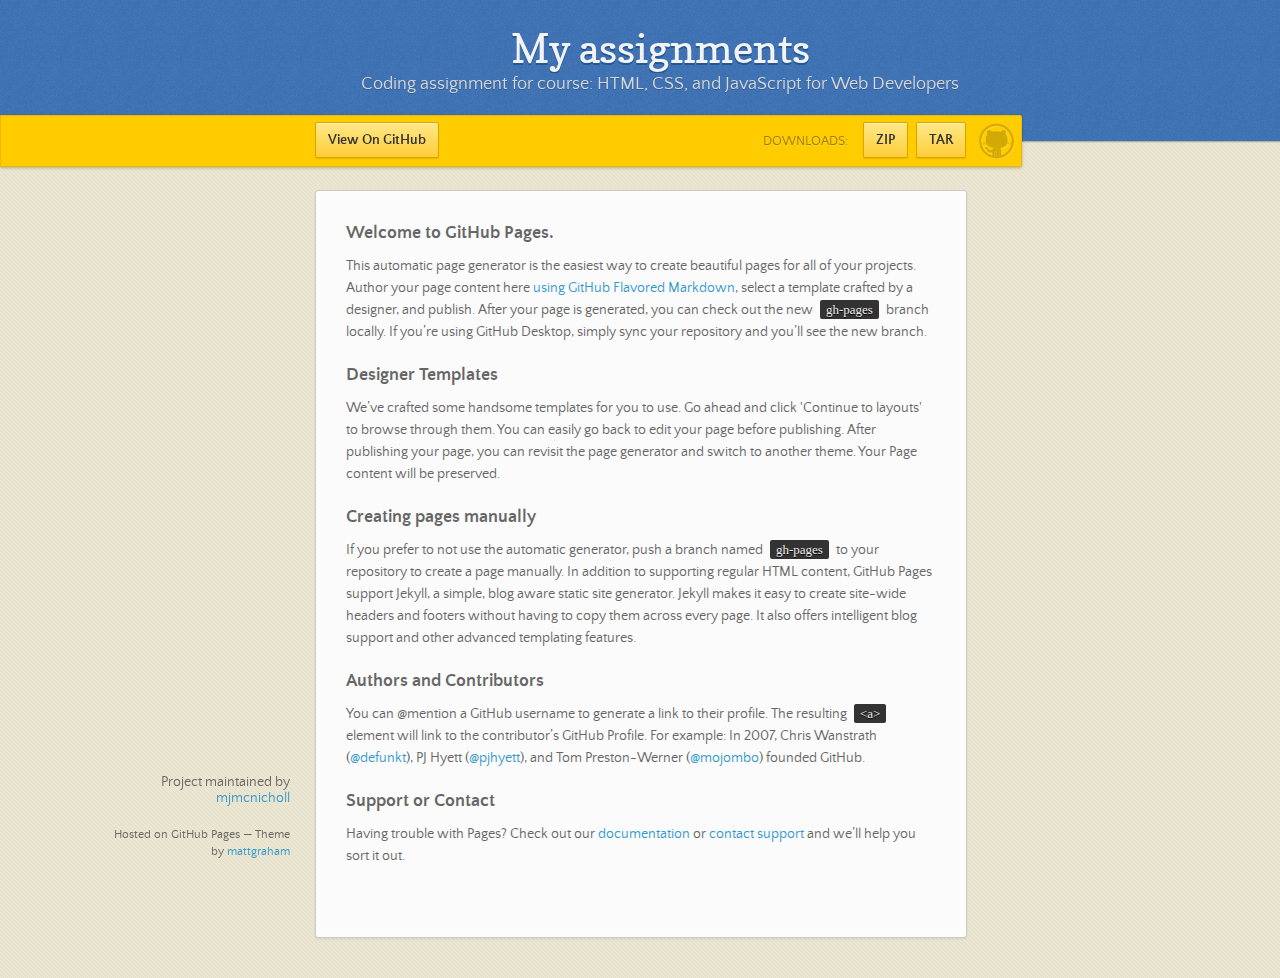
<file: index.html>
<!doctype html>
<html>
  <head>
    <meta charset="utf-8">
    <meta http-equiv="X-UA-Compatible" content="chrome=1">
    <title>My assignments by mjmcnicholl</title>
    <link rel="stylesheet" href="stylesheets/styles.css">
    <link rel="stylesheet" href="stylesheets/github-dark.css">
    <script src="https://ajax.googleapis.com/ajax/libs/jquery/1.7.1/jquery.min.js"></script>
    <script src="javascripts/main.js"></script>
    <!--[if lt IE 9]>
      <script src="//html5shiv.googlecode.com/svn/trunk/html5.js"></script>
    <![endif]-->
    <meta name="viewport" content="width=device-width, initial-scale=1, user-scalable=no">

  </head>
  <body>

      <header>
        <h1>My assignments</h1>
        <p>Coding assignment for course: HTML, CSS, and JavaScript for Web Developers</p>
      </header>

      <div id="banner">
        <span id="logo"></span>

        <a href="https://github.com/mjmcnicholl/My_Assignments" class="button fork"><strong>View On GitHub</strong></a>
        <div class="downloads">
          <span>Downloads:</span>
          <ul>
            <li><a href="https://github.com/mjmcnicholl/My_Assignments/zipball/master" class="button">ZIP</a></li>
            <li><a href="https://github.com/mjmcnicholl/My_Assignments/tarball/master" class="button">TAR</a></li>
          </ul>
        </div>
      </div><!-- end banner -->

    <div class="wrapper">
      <nav>
        <ul></ul>
      </nav>
      <section>
        <h3>
<a id="welcome-to-github-pages" class="anchor" href="#welcome-to-github-pages" aria-hidden="true"><span aria-hidden="true" class="octicon octicon-link"></span></a>Welcome to GitHub Pages.</h3>

<p>This automatic page generator is the easiest way to create beautiful pages for all of your projects. Author your page content here <a href="https://guides.github.com/features/mastering-markdown/">using GitHub Flavored Markdown</a>, select a template crafted by a designer, and publish. After your page is generated, you can check out the new <code>gh-pages</code> branch locally. If you’re using GitHub Desktop, simply sync your repository and you’ll see the new branch.</p>

<h3>
<a id="designer-templates" class="anchor" href="#designer-templates" aria-hidden="true"><span aria-hidden="true" class="octicon octicon-link"></span></a>Designer Templates</h3>

<p>We’ve crafted some handsome templates for you to use. Go ahead and click 'Continue to layouts' to browse through them. You can easily go back to edit your page before publishing. After publishing your page, you can revisit the page generator and switch to another theme. Your Page content will be preserved.</p>

<h3>
<a id="creating-pages-manually" class="anchor" href="#creating-pages-manually" aria-hidden="true"><span aria-hidden="true" class="octicon octicon-link"></span></a>Creating pages manually</h3>

<p>If you prefer to not use the automatic generator, push a branch named <code>gh-pages</code> to your repository to create a page manually. In addition to supporting regular HTML content, GitHub Pages support Jekyll, a simple, blog aware static site generator. Jekyll makes it easy to create site-wide headers and footers without having to copy them across every page. It also offers intelligent blog support and other advanced templating features.</p>

<h3>
<a id="authors-and-contributors" class="anchor" href="#authors-and-contributors" aria-hidden="true"><span aria-hidden="true" class="octicon octicon-link"></span></a>Authors and Contributors</h3>

<p>You can @mention a GitHub username to generate a link to their profile. The resulting <code>&lt;a&gt;</code> element will link to the contributor’s GitHub Profile. For example: In 2007, Chris Wanstrath (<a href="https://github.com/defunkt" class="user-mention">@defunkt</a>), PJ Hyett (<a href="https://github.com/pjhyett" class="user-mention">@pjhyett</a>), and Tom Preston-Werner (<a href="https://github.com/mojombo" class="user-mention">@mojombo</a>) founded GitHub.</p>

<h3>
<a id="support-or-contact" class="anchor" href="#support-or-contact" aria-hidden="true"><span aria-hidden="true" class="octicon octicon-link"></span></a>Support or Contact</h3>

<p>Having trouble with Pages? Check out our <a href="https://help.github.com/pages">documentation</a> or <a href="https://github.com/contact">contact support</a> and we’ll help you sort it out.</p>
      </section>
      <footer>
        <p>Project maintained by <a href="https://github.com/mjmcnicholl">mjmcnicholl</a></p>
        <p><small>Hosted on GitHub Pages &mdash; Theme by <a href="https://twitter.com/michigangraham">mattgraham</a></small></p>
      </footer>
    </div>
    <!--[if !IE]><script>fixScale(document);</script><![endif]-->
    
  </body>
</html>
</file>
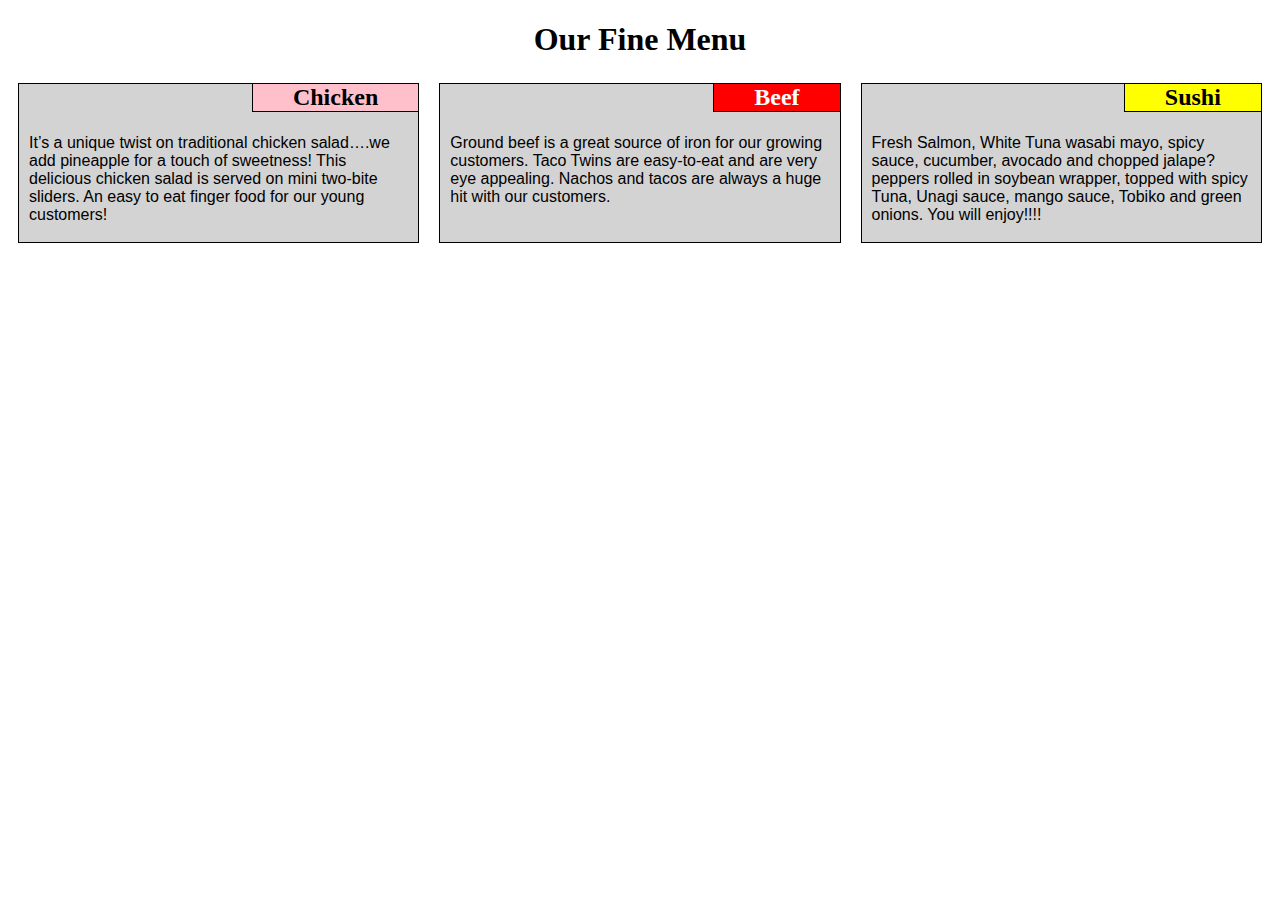
<file: mod2_assignment/index.html>
<!DOCTYPE html>
<html>

<head>
<meta charset="utf-8">
<meta name="viewport" content="width=device-width, initial-scale=1">
<title>Responsive Layout</title>
<link rel="stylesheet" type="text/css" href="css/Assign_2_2.css">
</head>

<body>

<h1>Our Fine Menu</h1>

<div class="row">
    <div class="menu_section col-lg-4 col-md-6 col-sm-12">
        <div class="menu_box">
           <div class="menu_title chicken">
             Chicken
           </div>
            <p>
              It’s a unique twist on traditional chicken salad….we add
              pineapple for a touch of sweetness! This delicious chicken
              salad is served on mini two-bite sliders. An easy to eat
              finger food for our young customers!
            </p>
        </div>
    </div>
    <div class="menu_section col-lg-4 col-md-6 col-sm-12">
        <div class="menu_box">
           <div class="menu_title beef">
             Beef
           </div>
            <p>
              Ground beef is a great source of iron for our growing customers.
              Taco Twins are easy-to-eat and are very eye appealing. Nachos
              and tacos are always a huge hit with our customers.
            </p>
        </div>
    </div>
    <div class="menu_section col-lg-4 col-md-12 col-sm-12">
        <div class="menu_box">
           <div class="menu_title sushi">
             Sushi
           </div>
            <p>
              Fresh Salmon, White Tuna wasabi mayo, spicy sauce, cucumber,
              avocado and chopped jalape? peppers rolled in soybean wrapper,
              topped with spicy Tuna, Unagi sauce, mango sauce, Tobiko
              and green onions. You will enjoy!!!!
            </p>
        </div>

    </div>
</div>

</body>

</html>
</file>
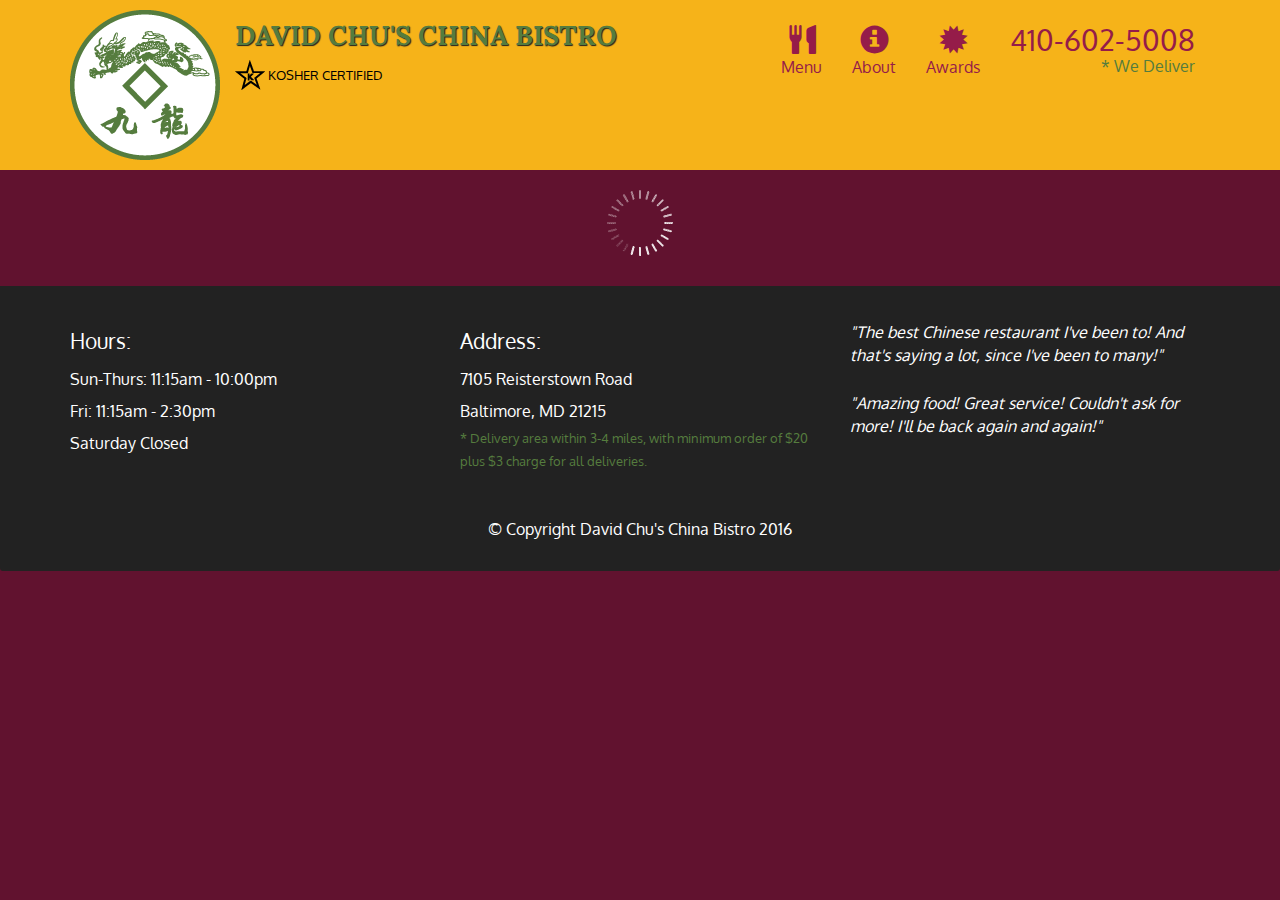
<file: mod5_assignment/index.html>
<!doctype html>
<html lang="en">
  <head>
    <meta charset="utf-8">
    <meta http-equiv="X-UA-Compatible" content="IE=edge">
    <meta name="viewport" content="width=device-width, initial-scale=1">
    <title>David Chu's China Bistro</title>
    <link rel="stylesheet" href="css/bootstrap.min.css">
    <link rel="stylesheet" href="css/styles.css">
    <link href='https://fonts.googleapis.com/css?family=Oxygen:400,300,700' rel='stylesheet' type='text/css'>
    <link href='https://fonts.googleapis.com/css?family=Lora' rel='stylesheet' type='text/css'>
  </head>
<body>
  <header>
    <nav id="header-nav" class="navbar navbar-default">
      <div class="container">
        <div class="navbar-header">
          <a href="index.html" class="pull-left visible-md visible-lg">
            <div id="logo-img" alt="Logo image"></div>
          </a>

          <div class="navbar-brand">
            <a href="index.html"><h1>David Chu's China Bistro</h1></a>
            <p>
              <img src="images/star-k-logo.png" alt="Kosher certification">
              <span>Kosher Certified</span>
            </p>
          </div>

          <button id="navbarToggle" type="button" class="navbar-toggle collapsed" data-toggle="collapse" data-target="#collapsable-nav" aria-expanded="false">
            <span class="sr-only">Toggle navigation</span>
            <span class="icon-bar"></span>
            <span class="icon-bar"></span>
            <span class="icon-bar"></span>
          </button>
        </div>
        
        <div id="collapsable-nav" class="collapse navbar-collapse">
           <ul id="nav-list" class="nav navbar-nav navbar-right">
            <li id="navHomeButton" class="visible-xs active">
              <a href="index.html">
                <span class="glyphicon glyphicon-home"></span> Home</a>
            </li>
            <li id="navMenuButton">
              <a href="#" onclick="$dc.loadMenuCategories();">
                <span class="glyphicon glyphicon-cutlery"></span><br class="hidden-xs"> Menu</a>
            </li>
            <li>
              <a href="#">
                <span class="glyphicon glyphicon-info-sign"></span><br class="hidden-xs"> About</a>
            </li>
            <li>
              <a href="#">
                <span class="glyphicon glyphicon-certificate"></span><br class="hidden-xs"> Awards</a>
            </li>
            <li id="phone" class="hidden-xs">
              <a href="tel:410-602-5008">
                <span>410-602-5008</span></a><div>* We Deliver</div>
            </li>
          </ul><!-- #nav-list -->
        </div><!-- .collapse .navbar-collapse -->
      </div><!-- .container -->
    </nav><!-- #header-nav -->
  </header>

  <div id="call-btn" class="visible-xs">
    <a class="btn" href="tel:410-602-5008">
    <span class="glyphicon glyphicon-earphone"></span>
    410-602-5008
    </a>
  </div>
  <div id="xs-deliver" class="text-center visible-xs">* We Deliver</div>

  <div id="main-content" class="container"></div>

  <footer class="panel-footer">
    <div class="container">
      <div class="row">
        <section id="hours" class="col-sm-4">
          <span>Hours:</span><br>
          Sun-Thurs: 11:15am - 10:00pm<br>
          Fri: 11:15am - 2:30pm<br>
          Saturday Closed
          <hr class="visible-xs">
        </section>
        <section id="address" class="col-sm-4">
          <span>Address:</span><br>
          7105 Reisterstown Road<br>
          Baltimore, MD 21215
          <p>* Delivery area within 3-4 miles, with minimum order of $20 plus $3 charge for all deliveries.</p>
          <hr class="visible-xs">
        </section>
        <section id="testimonials" class="col-sm-4">
          <p>"The best Chinese restaurant I've been to! And that's saying a lot, since I've been to many!"</p>
          <p>"Amazing food! Great service! Couldn't ask for more! I'll be back again and again!"</p>
        </section>
      </div>
      <div class="text-center">&copy; Copyright David Chu's China Bistro 2016</div>
    </div>
  </footer>

  <!-- jQuery (Bootstrap JS plugins depend on it) -->
  <script src="js/jquery-2.1.4.min.js"></script>
  <script src="js/bootstrap.min.js"></script>
  <script src="js/ajax-utils.js"></script>
  <script src="js/script.js"></script>
</body>
</html>
</file>
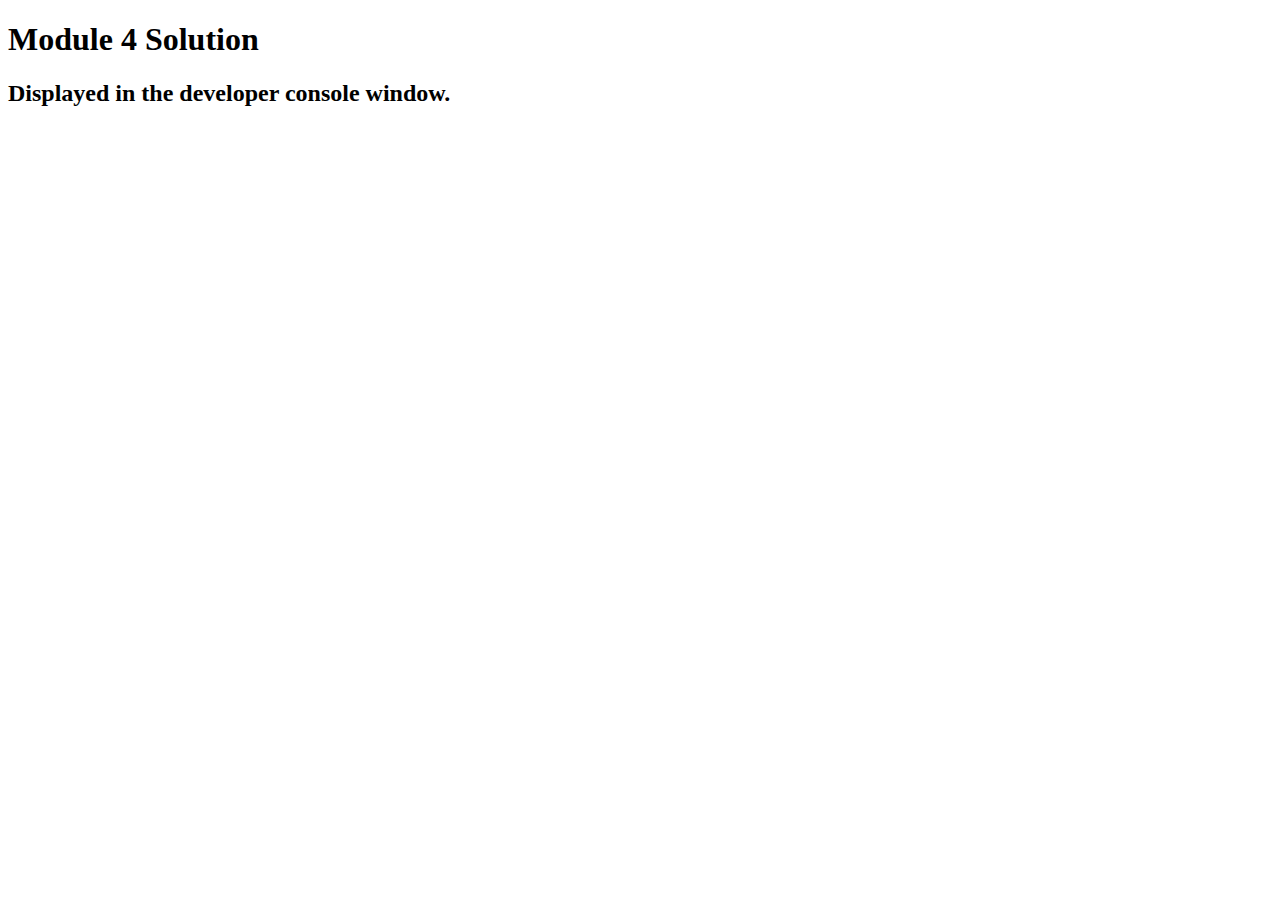
<file: mod4_assignment/harder/index.html>
<!DOCTYPE html>
<html>
<head>
  <meta charset="utf-8">
  <title>Module 4</title>
  <script>
    var names = []; // DO NOT REMOVE
  </script>
  <script src="SpeakHello.js"></script>
  <script src="SpeakGoodBye.js"></script>
  <script src="script.js"></script>
</head>
<body>
  <h1>Module 4 Solution</h1>
  <h2>Displayed in the developer console window.</h2>
</body>
</html>
</file>
<file: stylesheets/styles.css>
/*
Leap Day for GitHub Pages
by Matt Graham
*/
@font-face {
  font-family: 'Quattrocento Sans';
  src: url("../fonts/quattrocentosans-bold-webfont.eot");
  src: url("../fonts/quattrocentosans-bold-webfont.eot?#iefix") format("embedded-opentype"), url("../fonts/quattrocentosans-bold-webfont.woff") format("woff"), url("../fonts/quattrocentosans-bold-webfont.ttf") format("truetype"), url("../fonts/quattrocentosans-bold-webfont.svg#QuattrocentoSansBold") format("svg");
  font-weight: bold;
  font-style: normal;
}

@font-face {
  font-family: 'Quattrocento Sans';
  src: url("../fonts/quattrocentosans-bolditalic-webfont.eot");
  src: url("../fonts/quattrocentosans-bolditalic-webfont.eot?#iefix") format("embedded-opentype"), url("../fonts/quattrocentosans-bolditalic-webfont.woff") format("woff"), url("../fonts/quattrocentosans-bolditalic-webfont.ttf") format("truetype"), url("../fonts/quattrocentosans-bolditalic-webfont.svg#QuattrocentoSansBoldItalic") format("svg");
  font-weight: bold;
  font-style: italic;
}

@font-face {
  font-family: 'Quattrocento Sans';
  src: url("../fonts/quattrocentosans-italic-webfont.eot");
  src: url("../fonts/quattrocentosans-italic-webfont.eot?#iefix") format("embedded-opentype"), url("../fonts/quattrocentosans-italic-webfont.woff") format("woff"), url("../fonts/quattrocentosans-italic-webfont.ttf") format("truetype"), url("../fonts/quattrocentosans-italic-webfont.svg#QuattrocentoSansItalic") format("svg");
  font-weight: normal;
  font-style: italic;
}

@font-face {
  font-family: 'Quattrocento Sans';
  src: url("../fonts/quattrocentosans-regular-webfont.eot");
  src: url("../fonts/quattrocentosans-regular-webfont.eot?#iefix") format("embedded-opentype"), url("../fonts/quattrocentosans-regular-webfont.woff") format("woff"), url("../fonts/quattrocentosans-regular-webfont.ttf") format("truetype"), url("../fonts/quattrocentosans-regular-webfont.svg#QuattrocentoSansRegular") format("svg");
  font-weight: normal;
  font-style: normal;
}

@font-face {
  font-family: 'Copse';
  src: url("../fonts/copse-regular-webfont.eot");
  src: url("../fonts/copse-regular-webfont.eot?#iefix") format("embedded-opentype"), url("../fonts/copse-regular-webfont.woff") format("woff"), url("../fonts/copse-regular-webfont.ttf") format("truetype"), url("../fonts/copse-regular-webfont.svg#CopseRegular") format("svg");
  font-weight: normal;
  font-style: normal;
}

/* normalize.css 2012-02-07T12:37 UTC - https://github.com/necolas/normalize.css */
/* =============================================================================
   HTML5 display definitions
   ========================================================================== */
/*
 * Corrects block display not defined in IE6/7/8/9 & FF3
 */
article,
aside,
details,
figcaption,
figure,
footer,
header,
hgroup,
nav,
section,
summary {
  display: block;
}

/*
 * Corrects inline-block display not defined in IE6/7/8/9 & FF3
 */
audio,
canvas,
video {
  display: inline-block;
  *display: inline;
  *zoom: 1;
}

/*
 * Prevents modern browsers from displaying 'audio' without controls
 */
audio:not([controls]) {
  display: none;
}

/*
 * Addresses styling for 'hidden' attribute not present in IE7/8/9, FF3, S4
 * Known issue: no IE6 support
 */
[hidden] {
  display: none;
}

/* =============================================================================
   Base
   ========================================================================== */
/*
 * 1. Corrects text resizing oddly in IE6/7 when body font-size is set using em units
 *    http://clagnut.com/blog/348/#c790
 * 2. Prevents iOS text size adjust after orientation change, without disabling user zoom
 *    www.456bereastreet.com/archive/201012/controlling_text_size_in_safari_for_ios_without_disabling_user_zoom/
 */
html {
  font-size: 100%;
  /* 1 */
  -webkit-text-size-adjust: 100%;
  /* 2 */
  -ms-text-size-adjust: 100%;
  /* 2 */
}

/*
 * Addresses font-family inconsistency between 'textarea' and other form elements.
 */
html,
button,
input,
select,
textarea {
  font-family: sans-serif;
}

/*
 * Addresses margins handled incorrectly in IE6/7
 */
body {
  margin: 0;
}

/* =============================================================================
   Links
   ========================================================================== */
/*
 * Addresses outline displayed oddly in Chrome
 */
a:focus {
  outline: thin dotted;
}

/*
 * Improves readability when focused and also mouse hovered in all browsers
 * people.opera.com/patrickl/experiments/keyboard/test
 */
a:hover,
a:active {
  outline: 0;
}

/* =============================================================================
   Typography
   ========================================================================== */
/*
 * Addresses font sizes and margins set differently in IE6/7
 * Addresses font sizes within 'section' and 'article' in FF4+, Chrome, S5
 */
h1 {
  font-size: 2em;
  margin: 0.67em 0;
}

h2 {
  font-size: 1.5em;
  margin: 0.83em 0;
}

h3 {
  font-size: 1.17em;
  margin: 1em 0;
}

h4 {
  font-size: 1em;
  margin: 1.33em 0;
}

h5 {
  font-size: 0.83em;
  margin: 1.67em 0;
}

h6 {
  font-size: 0.75em;
  margin: 2.33em 0;
}

/*
 * Addresses styling not present in IE7/8/9, S5, Chrome
 */
abbr[title] {
  border-bottom: 1px dotted;
}

/*
 * Addresses style set to 'bolder' in FF3+, S4/5, Chrome
*/
b,
strong {
  font-weight: bold;
}

blockquote {
  margin: 1em 40px;
}

/*
 * Addresses styling not present in S5, Chrome
 */
dfn {
  font-style: italic;
}

/*
 * Addresses styling not present in IE6/7/8/9
 */
mark {
  background: #ff0;
  color: #000;
}

/*
 * Addresses margins set differently in IE6/7
 */
p,
pre {
  margin: 1em 0;
}

/*
 * Corrects font family set oddly in IE6, S4/5, Chrome
 * en.wikipedia.org/wiki/User:Davidgothberg/Test59
 */
pre,
code,
kbd,
samp {
  font-family: monospace, serif;
  _font-family: 'courier new', monospace;
  font-size: 1em;
}

/*
 * 1. Addresses CSS quotes not supported in IE6/7
 * 2. Addresses quote property not supported in S4
 */
/* 1 */
q {
  quotes: none;
}

/* 2 */
q:before,
q:after {
  content: '';
  content: none;
}

small {
  font-size: 75%;
}

/*
 * Prevents sub and sup affecting line-height in all browsers
 * gist.github.com/413930
 */
sub,
sup {
  font-size: 75%;
  line-height: 0;
  position: relative;
  vertical-align: baseline;
}

sup {
  top: -0.5em;
}

sub {
  bottom: -0.25em;
}

/* =============================================================================
   Lists
   ========================================================================== */
/*
 * Addresses margins set differently in IE6/7
 */
dl,
menu,
ol,
ul {
  margin: 1em 0;
}

dd {
  margin: 0 0 0 40px;
}

/*
 * Addresses paddings set differently in IE6/7
 */
menu,
ol,
ul {
  padding: 0 0 0 40px;
}

/*
 * Corrects list images handled incorrectly in IE7
 */
nav ul,
nav ol {
  list-style: none;
  list-style-image: none;
}

/* =============================================================================
   Embedded content
   ========================================================================== */
/*
 * 1. Removes border when inside 'a' element in IE6/7/8/9, FF3
 * 2. Improves image quality when scaled in IE7
 *    code.flickr.com/blog/2008/11/12/on-ui-quality-the-little-things-client-side-image-resizing/
 */
img {
  border: 0;
  /* 1 */
  -ms-interpolation-mode: bicubic;
  /* 2 */
}

/*
 * Corrects overflow displayed oddly in IE9
 */
svg:not(:root) {
  overflow: hidden;
}

/* =============================================================================
   Figures
   ========================================================================== */
/*
 * Addresses margin not present in IE6/7/8/9, S5, O11
 */
figure {
  margin: 0;
}

/* =============================================================================
   Forms
   ========================================================================== */
/*
 * Corrects margin displayed oddly in IE6/7
 */
form {
  margin: 0;
}

/*
 * Define consistent border, margin, and padding
 */
fieldset {
  border: 1px solid #c0c0c0;
  margin: 0 2px;
  padding: 0.35em 0.625em 0.75em;
}

/*
 * 1. Corrects color not being inherited in IE6/7/8/9
 * 2. Corrects text not wrapping in FF3 
 * 3. Corrects alignment displayed oddly in IE6/7
 */
legend {
  border: 0;
  /* 1 */
  padding: 0;
  white-space: normal;
  /* 2 */
  *margin-left: -7px;
  /* 3 */
}

/*
 * 1. Corrects font size not being inherited in all browsers
 * 2. Addresses margins set differently in IE6/7, FF3+, S5, Chrome
 * 3. Improves appearance and consistency in all browsers
 */
button,
input,
select,
textarea {
  font-size: 100%;
  /* 1 */
  margin: 0;
  /* 2 */
  vertical-align: baseline;
  /* 3 */
  *vertical-align: middle;
  /* 3 */
}

/*
 * Addresses FF3/4 setting line-height on 'input' using !important in the UA stylesheet
 */
button,
input {
  line-height: normal;
  /* 1 */
}

/*
 * 1. Improves usability and consistency of cursor style between image-type 'input' and others
 * 2. Corrects inability to style clickable 'input' types in iOS
 * 3. Removes inner spacing in IE7 without affecting normal text inputs
 *    Known issue: inner spacing remains in IE6
 */
button,
input[type="button"],
input[type="reset"],
input[type="submit"] {
  cursor: pointer;
  /* 1 */
  -webkit-appearance: button;
  /* 2 */
  *overflow: visible;
  /* 3 */
}

/*
 * Re-set default cursor for disabled elements
 */
button[disabled],
input[disabled] {
  cursor: default;
}

/*
 * 1. Addresses box sizing set to content-box in IE8/9
 * 2. Removes excess padding in IE8/9
 * 3. Removes excess padding in IE7
      Known issue: excess padding remains in IE6
 */
input[type="checkbox"],
input[type="radio"] {
  box-sizing: border-box;
  /* 1 */
  padding: 0;
  /* 2 */
  *height: 13px;
  /* 3 */
  *width: 13px;
  /* 3 */
}

/*
 * 1. Addresses appearance set to searchfield in S5, Chrome
 * 2. Addresses box-sizing set to border-box in S5, Chrome (include -moz to future-proof)
 */
input[type="search"] {
  -webkit-appearance: textfield;
  /* 1 */
  -moz-box-sizing: content-box;
  -webkit-box-sizing: content-box;
  /* 2 */
  box-sizing: content-box;
}

/*
 * Removes inner padding and search cancel button in S5, Chrome on OS X
 */
input[type="search"]::-webkit-search-decoration,
input[type="search"]::-webkit-search-cancel-button {
  -webkit-appearance: none;
}

/*
 * Removes inner padding and border in FF3+
 * www.sitepen.com/blog/2008/05/14/the-devils-in-the-details-fixing-dojos-toolbar-buttons/
 */
button::-moz-focus-inner,
input::-moz-focus-inner {
  border: 0;
  padding: 0;
}

/*
 * 1. Removes default vertical scrollbar in IE6/7/8/9
 * 2. Improves readability and alignment in all browsers
 */
textarea {
  overflow: auto;
  /* 1 */
  vertical-align: top;
  /* 2 */
}

/* =============================================================================
   Tables
   ========================================================================== */
/*
 * Remove most spacing between table cells
 */
table {
  border-collapse: collapse;
  border-spacing: 0;
}

body {
  font: 14px/22px "Quattrocento Sans", "Helvetica Neue", Helvetica, Arial, sans-serif;
  color: #666;
  font-weight: 300;
  margin: 0px;
  padding: 0px 0 20px 0px;
  background: url(../images/body-background.png) #eae6d1;
}

h1, h2, h3, h4, h5, h6 {
  color: #333;
  margin: 0 0 10px;
}

p, ul, ol, table, pre, dl {
  margin: 0 0 20px;
}

h1, h2, h3 {
  line-height: 1.1;
}

h1 {
  font-size: 28px;
}

h2 {
  font-size: 24px;
  color: #393939;
}

h3, h4, h5, h6 {
  color: #666666;
}

h3 {
  font-size: 18px;
  line-height: 24px;
}

a {
  color: #3399cc;
  font-weight: 400;
  text-decoration: none;
}

a small {
  font-size: 11px;
  color: #666;
  margin-top: -0.6em;
  display: block;
}

ul {
  list-style-image: url("../images/bullet.png");
}

strong {
  font-weight: bold;
  color: #333;
}

.wrapper {
  width: 650px;
  margin: 0 auto;
  position: relative;
}

section img {
  max-width: 100%;
}

blockquote {
  border-left: 1px solid #ffcc00;
  margin: 0;
  padding: 0 0 0 20px;
  font-style: italic;
}

code {
  font-family: "Lucida Sans", Monaco, Bitstream Vera Sans Mono, Lucida Console, Terminal;
  font-size: 13px;
  color: #efefef;
  text-shadow: 0px 1px 0px #000;
  margin: 0 4px;
  padding: 2px 6px;
  background: #333;
  -moz-border-radius: 2px;
  -webkit-border-radius: 2px;
  -o-border-radius: 2px;
  -ms-border-radius: 2px;
  -khtml-border-radius: 2px;
  border-radius: 2px;
}

pre {
  padding: 8px 15px;
  background: #333333;
  -moz-border-radius: 3px;
  -webkit-border-radius: 3px;
  -o-border-radius: 3px;
  -ms-border-radius: 3px;
  -khtml-border-radius: 3px;
  border-radius: 3px;
  border: 1px solid #c7c7c7;
  overflow: auto;
  overflow-y: hidden;
}
pre code {
  margin: 0px;
  padding: 0px;
}

table {
  width: 100%;
  border-collapse: collapse;
}

th {
  text-align: left;
  padding: 5px 10px;
  border-bottom: 1px solid #e5e5e5;
  color: #444;
}

td {
  text-align: left;
  padding: 5px 10px;
  border-bottom: 1px solid #e5e5e5;
  border-right: 1px solid #ffcc00;
}
td:first-child {
  border-left: 1px solid #ffcc00;
}

hr {
  border: 0;
  outline: none;
  height: 11px;
  background: transparent url("../images/hr.gif") center center repeat-x;
  margin: 0 0 20px;
}

dt {
  color: #444;
  font-weight: 700;
}

header {
  padding: 25px 20px 40px 20px;
  margin: 0;
  position: fixed;
  top: 0;
  left: 0;
  right: 0;
  width: 100%;
  text-align: center;
  background: url(../images/background.png) #4276b6;
  -moz-box-shadow: 1px 0px 2px rgba(0, 0, 0, 0.75);
  -webkit-box-shadow: 1px 0px 2px rgba(0, 0, 0, 0.75);
  -o-box-shadow: 1px 0px 2px rgba(0, 0, 0, 0.75);
  box-shadow: 1px 0px 2px rgba(0, 0, 0, 0.75);
  z-index: 99;
  -webkit-font-smoothing: antialiased;
  min-height: 76px;
}
header h1 {
  font: 40px/48px "Copse", "Helvetica Neue", Helvetica, Arial, sans-serif;
  color: #f3f3f3;
  text-shadow: 0px 2px 0px #235796;
  margin: 0px;
  white-space: nowrap;
  overflow: hidden;
  text-overflow: ellipsis;
  -o-text-overflow: ellipsis;
  -ms-text-overflow: ellipsis;
}
header p {
  color: #d8d8d8;
  text-shadow: rgba(0, 0, 0, 0.2) 0 1px 0;
  font-size: 18px;
  margin: 0px;
}

#banner {
  z-index: 100;
  left: 0;
  right: 50%;
  height: 50px;
  margin-right: -382px;
  position: fixed;
  top: 115px;
  background: #ffcc00;
  border: 1px solid #f0b500;
  -moz-box-shadow: 0px 1px 3px rgba(0, 0, 0, 0.25);
  -webkit-box-shadow: 0px 1px 3px rgba(0, 0, 0, 0.25);
  -o-box-shadow: 0px 1px 3px rgba(0, 0, 0, 0.25);
  box-shadow: 0px 1px 3px rgba(0, 0, 0, 0.25);
  -moz-border-radius: 0px 2px 2px 0px;
  -webkit-border-radius: 0px 2px 2px 0px;
  -o-border-radius: 0px 2px 2px 0px;
  -ms-border-radius: 0px 2px 2px 0px;
  -khtml-border-radius: 0px 2px 2px 0px;
  border-radius: 0px 2px 2px 0px;
  padding-right: 10px;
}
#banner .button {
  border: 1px solid #dba500;
  background: -webkit-gradient(linear, 50% 0%, 50% 100%, color-stop(0%, #ffe788), color-stop(100%, #ffce38));
  background: -webkit-linear-gradient(#ffe788, #ffce38);
  background: -moz-linear-gradient(#ffe788, #ffce38);
  background: -o-linear-gradient(#ffe788, #ffce38);
  background: -ms-linear-gradient(#ffe788, #ffce38);
  background: linear-gradient(#ffe788, #ffce38);
  -moz-border-radius: 2px;
  -webkit-border-radius: 2px;
  -o-border-radius: 2px;
  -ms-border-radius: 2px;
  -khtml-border-radius: 2px;
  border-radius: 2px;
  -moz-box-shadow: inset 0px 1px 0px rgba(255, 255, 255, 0.4), 0px 1px 1px rgba(0, 0, 0, 0.1);
  -webkit-box-shadow: inset 0px 1px 0px rgba(255, 255, 255, 0.4), 0px 1px 1px rgba(0, 0, 0, 0.1);
  -o-box-shadow: inset 0px 1px 0px rgba(255, 255, 255, 0.4), 0px 1px 1px rgba(0, 0, 0, 0.1);
  box-shadow: inset 0px 1px 0px rgba(255, 255, 255, 0.4), 0px 1px 1px rgba(0, 0, 0, 0.1);
  background-color: #FFE788;
  margin-left: 5px;
  padding: 10px 12px;
  margin-top: 6px;
  line-height: 14px;
  font-size: 14px;
  color: #333;
  font-weight: bold;
  display: inline-block;
  text-align: center;
}
#banner .button:hover {
  background: -webkit-gradient(linear, 50% 0%, 50% 100%, color-stop(0%, #ffe788), color-stop(100%, #ffe788));
  background: -webkit-linear-gradient(#ffe788, #ffe788);
  background: -moz-linear-gradient(#ffe788, #ffe788);
  background: -o-linear-gradient(#ffe788, #ffe788);
  background: -ms-linear-gradient(#ffe788, #ffe788);
  background: linear-gradient(#ffe788, #ffe788);
  background-color: #ffeca0;
}
#banner .fork {
  position: fixed;
  left: 50%;
  margin-left: -325px;
  padding: 10px 12px;
  margin-top: 6px;
  line-height: 14px;
  font-size: 14px;
  background-color: #FFE788;
}
#banner .downloads {
  float: right;
  margin: 0 45px 0 0;
}
#banner .downloads span {
  float: left;
  line-height: 52px;
  font-size: 90%;
  color: #9d7f0d;
  text-transform: uppercase;
  text-shadow: rgba(255, 255, 255, 0.2) 0 1px 0;
}
#banner ul {
  list-style: none;
  height: 40px;
  padding: 0;
  float: left;
  margin-left: 10px;
}
#banner ul li {
  display: inline;
}
#banner ul li a.button {
  background-color: #FFE788;
}
#banner #logo {
  position: absolute;
  height: 36px;
  width: 36px;
  right: 7px;
  top: 7px;
  display: block;
  background: url(../images/octocat-logo.png);
}

section {
  width: 590px;
  padding: 30px 30px 50px 30px;
  margin: 20px 0;
  margin-top: 190px;
  position: relative;
  background: #fbfbfb;
  -moz-border-radius: 3px;
  -webkit-border-radius: 3px;
  -o-border-radius: 3px;
  -ms-border-radius: 3px;
  -khtml-border-radius: 3px;
  border-radius: 3px;
  border: 1px solid #cbcbcb;
  -moz-box-shadow: 0px 1px 2px rgba(0, 0, 0, 0.09), inset 0px 0px 2px 2px rgba(255, 255, 255, 0.5), inset 0 0 5px 5px rgba(255, 255, 255, 0.4);
  -webkit-box-shadow: 0px 1px 2px rgba(0, 0, 0, 0.09), inset 0px 0px 2px 2px rgba(255, 255, 255, 0.5), inset 0 0 5px 5px rgba(255, 255, 255, 0.4);
  -o-box-shadow: 0px 1px 2px rgba(0, 0, 0, 0.09), inset 0px 0px 2px 2px rgba(255, 255, 255, 0.5), inset 0 0 5px 5px rgba(255, 255, 255, 0.4);
  box-shadow: 0px 1px 2px rgba(0, 0, 0, 0.09), inset 0px 0px 2px 2px rgba(255, 255, 255, 0.5), inset 0 0 5px 5px rgba(255, 255, 255, 0.4);
}

small {
  font-size: 12px;
}

nav {
  width: 230px;
  position: fixed;
  top: 220px;
  left: 50%;
  margin-left: -580px;
  text-align: right;
}
nav ul {
  list-style: none;
  list-style-image: none;
  font-size: 14px;
  line-height: 24px;
}
nav ul li {
  padding: 5px 0px;
  line-height: 16px;
}
nav ul li.tag-h1 {
  font-size: 1.2em;
}
nav ul li.tag-h1 a {
  font-weight: bold;
  color: #333;
}
nav ul li.tag-h2 + .tag-h1 {
  margin-top: 10px;
}
nav ul a {
  color: #666;
}
nav ul a:hover {
  color: #999;
}

footer {
  width: 180px;
  position: fixed;
  left: 50%;
  margin-left: -530px;
  bottom: 20px;
  text-align: right;
  line-height: 16px;
}

@media print, screen and (max-width: 1060px) {
  div.wrapper {
    width: auto;
    margin: 0;
  }

  nav {
    display: none;
  }

  header, section, footer {
    float: none;
  }
  header h1, section h1, footer h1 {
    white-space: nowrap;
    overflow: hidden;
    text-overflow: ellipsis;
    -o-text-overflow: ellipsis;
    -ms-text-overflow: ellipsis;
  }

  #banner {
    width: 100%;
  }
  #banner .downloads {
    margin-right: 60px;
  }
  #banner #logo {
    margin-right: 15px;
  }

  section {
    border: 1px solid #e5e5e5;
    border-width: 1px 0;
    padding: 20px auto;
    margin: 190px auto 20px;
    max-width: 600px;
  }

  footer {
    text-align: center;
    margin: 20px auto;
    position: relative;
    left: auto;
    bottom: auto;
    width: auto;
  }
}
@media print, screen and (max-width: 720px) {
  body {
    word-wrap: break-word;
  }

  header {
    padding: 20px 20px;
    margin: 0;
  }
  header h1 {
    font-size: 32px;
    white-space: nowrap;
    overflow: hidden;
    text-overflow: ellipsis;
    -o-text-overflow: ellipsis;
    -ms-text-overflow: ellipsis;
  }
  header p {
    display: none;
  }

  #banner {
    top: 80px;
  }
  #banner .fork {
    float: left;
    display: inline-block;
    margin-left: 0px;
    position: fixed;
    left: 20px;
  }

  section {
    margin-top: 130px;
    margin-bottom: 0px;
    width: auto;
  }

  header ul, header p.view {
    position: static;
  }
}
@media print, screen and (max-width: 480px) {
  header {
    position: relative;
    padding: 5px 0px;
    min-height: 0px;
  }
  header h1 {
    font-size: 24px;
    white-space: nowrap;
    overflow: hidden;
    text-overflow: ellipsis;
    -o-text-overflow: ellipsis;
    -ms-text-overflow: ellipsis;
  }

  section {
    margin-top: 5px;
  }

  #banner {
    display: none;
  }

  header ul {
    display: none;
  }
}
@media print {
  body {
    padding: 0.4in;
    font-size: 12pt;
    color: #444;
  }
}
@media print, screen and (max-height: 680px) {
  footer {
    text-align: center;
    margin: 20px auto;
    position: relative;
    left: auto;
    bottom: auto;
    width: auto;
  }
}
@media print, screen and (max-height: 480px) {
  nav {
    display: none;
  }

  footer {
    text-align: center;
    margin: 20px auto;
    position: relative;
    left: auto;
    bottom: auto;
    width: auto;
  }
}
</file>
<file: stylesheets/github-dark.css>
/*
The MIT License (MIT)

Copyright (c) 2016 GitHub, Inc.

Permission is hereby granted, free of charge, to any person obtaining a copy
of this software and associated documentation files (the "Software"), to deal
in the Software without restriction, including without limitation the rights
to use, copy, modify, merge, publish, distribute, sublicense, and/or sell
copies of the Software, and to permit persons to whom the Software is
furnished to do so, subject to the following conditions:

The above copyright notice and this permission notice shall be included in all
copies or substantial portions of the Software.

THE SOFTWARE IS PROVIDED "AS IS", WITHOUT WARRANTY OF ANY KIND, EXPRESS OR
IMPLIED, INCLUDING BUT NOT LIMITED TO THE WARRANTIES OF MERCHANTABILITY,
FITNESS FOR A PARTICULAR PURPOSE AND NONINFRINGEMENT. IN NO EVENT SHALL THE
AUTHORS OR COPYRIGHT HOLDERS BE LIABLE FOR ANY CLAIM, DAMAGES OR OTHER
LIABILITY, WHETHER IN AN ACTION OF CONTRACT, TORT OR OTHERWISE, ARISING FROM,
OUT OF OR IN CONNECTION WITH THE SOFTWARE OR THE USE OR OTHER DEALINGS IN THE
SOFTWARE.

*/

.pl-c /* comment */ {
  color: #969896;
}

.pl-c1 /* constant, variable.other.constant, support, meta.property-name, support.constant, support.variable, meta.module-reference, markup.raw, meta.diff.header */,
.pl-s .pl-v /* string variable */ {
  color: #0099cd;
}

.pl-e /* entity */,
.pl-en /* entity.name */ {
  color: #9774cb;
}

.pl-smi /* variable.parameter.function, storage.modifier.package, storage.modifier.import, storage.type.java, variable.other */,
.pl-s .pl-s1 /* string source */ {
  color: #ddd;
}

.pl-ent /* entity.name.tag */ {
  color: #7bcc72;
}

.pl-k /* keyword, storage, storage.type */ {
  color: #cc2372;
}

.pl-s /* string */,
.pl-pds /* punctuation.definition.string, string.regexp.character-class */,
.pl-s .pl-pse .pl-s1 /* string punctuation.section.embedded source */,
.pl-sr /* string.regexp */,
.pl-sr .pl-cce /* string.regexp constant.character.escape */,
.pl-sr .pl-sre /* string.regexp source.ruby.embedded */,
.pl-sr .pl-sra /* string.regexp string.regexp.arbitrary-repitition */ {
  color: #3c66e2;
}

.pl-v /* variable */ {
  color: #fb8764;
}

.pl-id /* invalid.deprecated */ {
  color: #e63525;
}

.pl-ii /* invalid.illegal */ {
  color: #f8f8f8;
  background-color: #e63525;
}

.pl-sr .pl-cce /* string.regexp constant.character.escape */ {
  font-weight: bold;
  color: #7bcc72;
}

.pl-ml /* markup.list */ {
  color: #c26b2b;
}

.pl-mh /* markup.heading */,
.pl-mh .pl-en /* markup.heading entity.name */,
.pl-ms /* meta.separator */ {
  font-weight: bold;
  color: #264ec5;
}

.pl-mq /* markup.quote */ {
  color: #00acac;
}

.pl-mi /* markup.italic */ {
  font-style: italic;
  color: #ddd;
}

.pl-mb /* markup.bold */ {
  font-weight: bold;
  color: #ddd;
}

.pl-md /* markup.deleted, meta.diff.header.from-file */ {
  color: #bd2c00;
  background-color: #ffecec;
}

.pl-mi1 /* markup.inserted, meta.diff.header.to-file */ {
  color: #55a532;
  background-color: #eaffea;
}

.pl-mdr /* meta.diff.range */ {
  font-weight: bold;
  color: #9774cb;
}

.pl-mo /* meta.output */ {
  color: #264ec5;
}
</file>
<file: mod2_assignment/css/Assign_2_2.css>
/********** Base styles **********/
* {
  box-sizing: border-box;
}

h1 {
  margin-bottom: 15px;
  text-align: center;
  font-family: "Times New Roman";
  font-size: 200%;
  font-weight: bold;
}

p {
  width: 95%;
  height: 95%;
  margin-right: auto;
  margin-left: auto;
  margin-top: 50px;
  margin-bottom: 10px;
  align-content: center;
  font-family: Helvetica;
  font-size: 100%;
}

.menu_section{
  float: left;
  border: none;
	padding: 10px;
}

.menu_box{
  border:	1px solid black;
  background-color: lightgrey;
  width: 100%;
  min-height: 160px;
  height: auto;
}

.menu_title {
  border-bottom: 1px solid black;
  border-left: 1px solid black;
	text-align: center;
  float: right;
  font-family: "Times New Roman";
  font-weight: bold;
  font-size: 150%;
	padding-left: 40px;
	padding-right: 40px;
}

.chicken {
	background-color: pink;
}

.beef {
	background-color: red;
  color: white;
}

.sushi {
	background-color: yellow;
}


/* Simple Responsive Framework. */
.row {
  width: 100%;
}

/********** Large devices only **********/
@media (min-width: 992px) {
  .col-lg-1, .col-lg-2, .col-lg-3, .col-lg-4, .col-lg-5, .col-lg-6, .col-lg-7, .col-lg-8, .col-lg-9, .col-lg-10, .col-lg-11, .col-lg-12 {
    float: left;
  }
  .col-lg-1 {
    width: 8.33%;
  }
  .col-lg-2 {
    width: 16.66%;
  }
  .col-lg-3 {
    width: 25%;
  }
  .col-lg-4 {
    width: 33.33%;
  }
  .col-lg-5 {
    width: 41.66%;
  }
  .col-lg-6 {
    width: 50%;
  }
  .col-lg-7 {
    width: 58.33%;
  }
  .col-lg-8 {
    width: 66.66%;
  }
  .col-lg-9 {
    width: 74.99%;
  }
  .col-lg-10 {
    width: 83.33%;
  }
  .col-lg-11 {
    width: 91.66%;
  }
  .col-lg-12 {
    width: 100%;
  }
}

/********** Medium devices only **********/
@media (min-width: 668px) and (max-width: 991px) {
  .col-md-1, .col-md-2, .col-md-3, .col-md-4, .col-md-5, .col-md-6, .col-md-7, .col-md-8, .col-md-9, .col-md-10, .col-md-11, .col-md-12 {
    float: left;
  }
  .col-md-1 {
    width: 8.33%;
  }
  .col-md-2 {
    width: 16.66%;
  }
  .col-md-3 {
    width: 25%;
  }
  .col-md-4 {
    width: 33.33%;
  }
  .col-md-5 {
    width: 41.66%;
  }
  .col-md-6 {
    width: 50%;
  }
  .col-md-7 {
    width: 58.33%;
  }
  .col-md-8 {
    width: 66.66%;
  }
  .col-md-9 {
    width: 74.99%;
  }
  .col-md-10 {
    width: 83.33%;
  }
  .col-md-11 {
    width: 91.66%;
  }
  .col-md-12 {
    width: 100%;
  }
}
/********** Small devices only **********/

@media (max-width: 667px) {
  .col-sm-1, .col-sm-2, .col-sm-3, .col-sm-4, .col-sm-5, .col-sm-6, .col-sm-7, .col-sm-8, .col-sm-9, .col-sm-10, .col-sm-11, .col-sm-12 {
    float: left;
  }
  .col-sm-1 {
    width: 8.33%;
  }
  .col-sm-2 {
    width: 16.66%;
  }
  .col-sm-3 {
    width: 25%;
  }
  .col-sm-4 {
    width: 33.33%;
  }
  .col-sm-5 {
    width: 41.66%;
  }
  .col-sm-6 {
    width: 50%;
  }
  .col-sm-7 {
    width: 58.33%;
  }
  .col-sm-8 {
    width: 66.66%;
  }
  .col-sm-9 {
    width: 74.99%;
  }
  .col-sm-10 {
    width: 83.33%;
  }
  .col-sm-11 {
    width: 91.66%;
  }
  .col-sm-12 {
    width: 100%;
  }
}
</file>
<file: mod5_assignment/css/styles.css>
body {
  font-size: 16px;
  color: #fff;
  background-color: #61122f;
  font-family: 'Oxygen', sans-serif;
}

/** HEADER **/
#header-nav {
  background-color: #f6b319;
  border-radius: 0;
  border: 0;
}

#logo-img {
  background: url('../images/restaurant-logo_large.png') no-repeat;
  width: 150px;
  height: 150px;
  margin: 10px 15px 10px 0;
}

.navbar-brand {
  padding-top: 25px;
}
.navbar-brand h1 { /* Restaurant name */
  font-family: 'Lora', serif;
  color: #557c3e;
  font-size: 1.5em;
  text-transform: uppercase;
  font-weight: bold;
  text-shadow: 1px 1px 1px #222;
  margin-top: 0;
  margin-bottom: 0;
  line-height: .75;
}
.navbar-brand a:hover, .navbar-brand a:focus {
  text-decoration: none;
}
.navbar-brand p { /* Kosher cert */
  color: #000;
  text-transform: uppercase;
  font-size: .7em;
  margin-top: 15px;
}
.navbar-brand p span { /* Star-K */
  vertical-align: middle;
}

#nav-list {
  margin-top: 10px;
}
#nav-list a {
  color: #951C49;
  text-align: center;
}
#nav-list a:hover {
  background: #E7E7E7;
}
#nav-list a span {
  font-size: 1.8em;
}

#phone {
  margin-top: 5px;
}
#phone a { /* Phone number */
  text-align: right;
  padding-bottom: 0;
}
#phone div { /* We Deliver */
  color: #557c3e;
  text-align: right;
  padding-right: 15px;
}

.navbar-header button.navbar-toggle, .navbar-header .icon-bar {
  border: 1px solid #61122f;
}
.navbar-header button.navbar-toggle {
  clear: both;
  margin-top: -30px;
}
/* END HEADER */

/* FOOTER */
.panel-footer {
  margin-top: 30px;
  padding-top: 35px;
  padding-bottom: 30px;
  background-color: #222;
  border-top: 0;
}
.panel-footer div.row {
  margin-bottom: 35px;
}
#hours, #address {
  line-height: 2;
}
#hours > span, #address > span {
  font-size: 1.3em;
}
#address p {
  color: #557c3e;
  font-size: .8em;
  line-height: 1.8;
}
#testimonials {
  font-style: italic;
}
#testimonials p:nth-child(2) {
  margin-top: 25px;
}
/* END FOOTER */



/* HOME PAGE */
.container .jumbotron {
  box-shadow: 0 0 50px #3F0C1F;
  border: 2px solid #3F0C1F;
}

#menu-tile, #specials-tile, #map-tile {
  height: 250px;
  width: 100%;
  margin-bottom: 15px;
  position: relative;
  border: 2px solid #3F0C1F;
  overflow: hidden;
}
#menu-tile:hover, #specials-tile:hover, #map-tile:hover {
  box-shadow: 0 1px 5px 1px #cccccc;
}
#menu-tile {
  background: url('../images/menu-tile.jpg') no-repeat;
  background-position: center;
}
#specials-tile {
  background: url('../images/specials-tile.jpg') no-repeat;
  background-position: center;
}
#menu-tile span, #specials-tile span, #map-tile span {
  position: absolute;
  bottom: 0;
  right: 0;
  width: 100%;
  text-align: center;
  font-size: 1.6em;
  text-transform: uppercase;
  background-color: #000;
  color: #fff;
  opacity: .8;
}
/* END HOME PAGE */

/* MENU CATEGORIES PAGE */
.category-tile { 
  position: relative;
  border: 2px solid #3F0C1F;
  overflow: hidden;
  width: 200px;
  height: 200px;
  margin: 0 auto 15px;
}
.category-tile span {
  position: absolute;
  bottom: 0;
  right: 0;
  width: 100%;
  text-align: center;
  font-size: 1.2em;
  text-transform: uppercase;
  background-color: #000;
  color: #fff;
  opacity: .8;
}
.category-tile:hover {
  box-shadow: 0 1px 5px 1px #cccccc;
}

#menu-categories-title + div {
  margin-bottom: 50px;
}
/* END MENU CATEGORIES PAGE */

/* SINGLE CATEGORY PAGE */
.menu-item-tile {
  margin-bottom: 25px;
}
.menu-item-tile hr {
  width: 80%;
}
.menu-item-tile .menu-item-price {
  font-size: 1.1em;
  text-align: right;
  margin-top: -15px;
  margin-right: -15px;
}
.menu-item-tile .menu-item-price span {
  font-size: .6em;
}
.menu-item-photo {
  position: relative;
  border: 2px solid #3F0C1F; 
  overflow: hidden;
  padding: 0;
  margin-right: -15px;
  margin-left: auto;
  margin-bottom: 20px;
  max-width: 250px;
}
.menu-item-photo div {
  position: absolute;
  bottom: 0;
  right: 0;
  width: 80px;
  background-color: #557c3e;
  text-align: center;
}
.menu-item-description {
  padding-right: 30px;
}
h3.menu-item-title {
  margin: 0 0 10px;
}
.menu-item-details {
  font-size: .9em;
  font-style: italic;
}
/* END SINGLE CATEGORY PAGE */


/********** Large devices only **********/
@media (min-width: 1200px) {
  .container .jumbotron {
    background: url('../images/jumbotron_1200.jpg') no-repeat;
    height: 675px;
  }
}

/********** Medium devices only **********/
@media (min-width: 992px) and (max-width: 1199px) {
  /* Header */
  #logo-img {
    background: url('../images/restaurant-logo_medium.png') no-repeat;
    width: 100px;
    height: 100px;
    margin: 5px 5px 5px 0;
  }
  /* End Header */

  /* Home Page */
  .container .jumbotron {
    background: url('../images/jumbotron_992.jpg') no-repeat;
    height: 558px;
  }
  /* End Home Page */
}

/********** Small devices only **********/
@media (min-width: 768px) and (max-width: 991px) {
  /* Home Page */
  .container .jumbotron {
    background: url('../images/jumbotron_768.jpg') no-repeat;
    height: 432px;
  }
  /* End Home Page */
}

/********** Extra small devices only **********/
@media (max-width: 767px) {
  /* Header */
  .navbar-brand {
    padding-top: 10px;
    height: 80px;
  }
  .navbar-brand h1 { /* Restaurant name */
    padding-top: 10px;
    font-size: 5vw; /* 1vw = 1% of viewport width */
  }
  .navbar-brand p { /* Kosher cert */
    font-size: .6em;
    margin-top: 12px;
  }
  .navbar-brand p img { /* Star-K */
    height: 20px;
  }

  #collapsable-nav a { /* Collapsed nav menu text */
    font-size: 1.2em;
  }
  #collapsable-nav a span { /* Collapsed nav menu glyph */
    font-size: 1em;
    margin-right: 5px;
  }

  #call-btn > a {
    font-size: 1.5em;
    display: block;
    margin: 0 20px;
    padding: 10px;
    border: 2px solid #fff;
    background-color: #f6b319;
    color: #951c49;
  }
  #xs-deliver {
    margin-top: 5px;
    font-size: .7em;
    letter-spacing: .1em;
    text-transform: uppercase;
  }
  /* End Header */

  /* Footer */
  .panel-footer section {
    margin-bottom: 30px;
    text-align: center;
  }
  .panel-footer section:nth-child(3) {
    margin-bottom: 0; /* margin already exists on the whole row */
  }
  .panel-footer section hr {
    width: 50%;
  }
  /* End Footer */

  /* Home Page */
  .container .jumbotron {
    margin-top: 30px;
    padding: 0;
  }
  #menu-tile, #specials-tile {
    width: 360px;
    margin: 0 auto 15px;
  }

  .menu-item-photo {
    margin-right: auto;
  }
  .menu-item-tile .menu-item-price {
    text-align: center;
  }
  .menu-item-description {
    text-align: center;;
  }
}


/********** Super extra small devices Only :-) (e.g., iPhone 4) **********/
@media (max-width: 479px) {
  /* Header */
  .navbar-brand h1 { /* Restaurant name */
    padding-top: 5px;
    font-size: 6vw;
  }
  /* End Header */
  
  /* Home page */
  #menu-tile, #specials-tile {
    width: 280px;
    margin: 0 auto 15px;
  }

  .col-xxs-12 {
    position: relative;
    min-height: 1px;
    padding-right: 15px;
    padding-left: 15px;
    float: left;
    width: 100%;
  }
}
</file>
